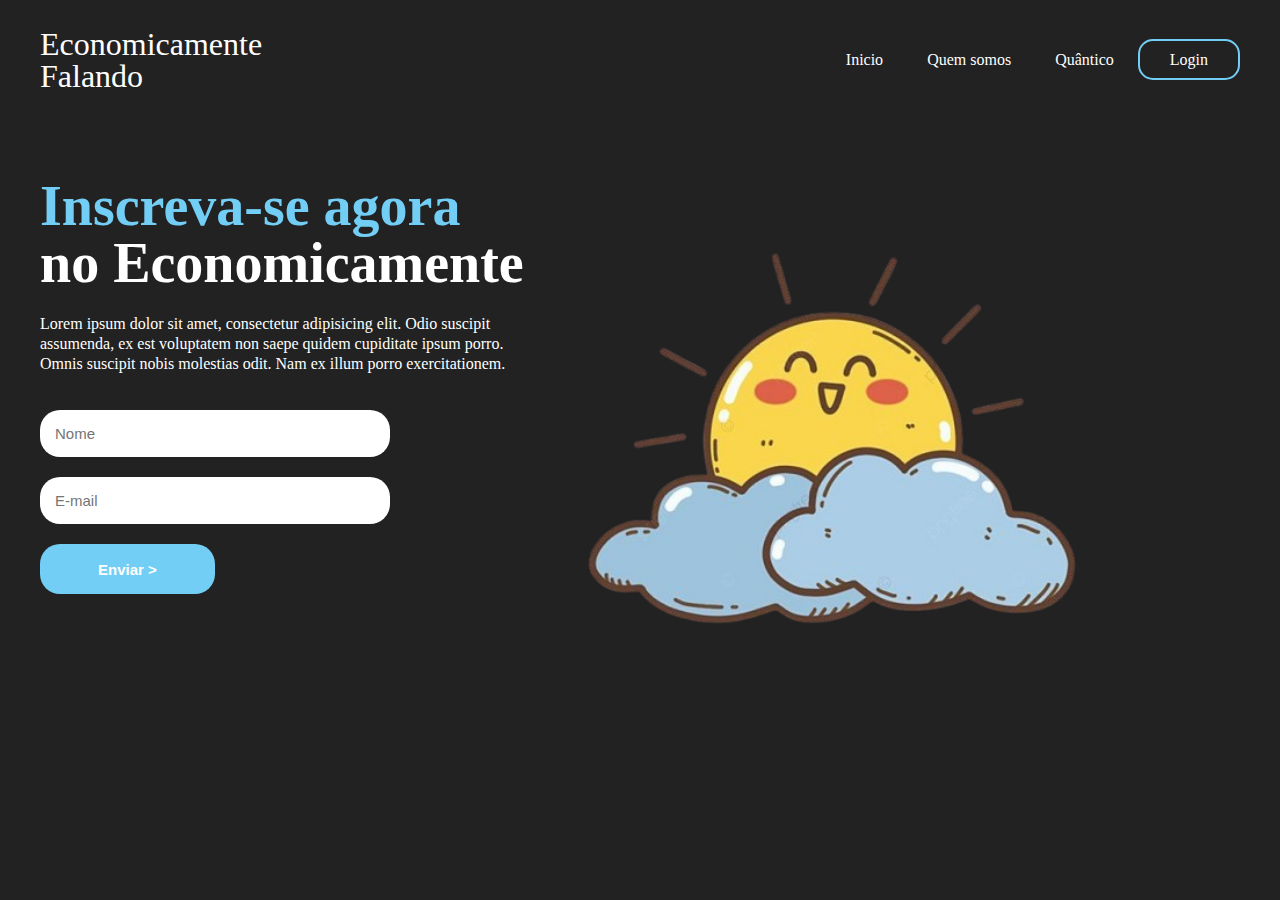
<file: nuvenzinha.html>
<!DOCTYPE html>
<html lang="pt-br">
<head>
    <meta charset="UTF-8">
    <meta name="viewport" content="width=device-width>, initial-scale=1.0">
    <title>Document</title>
    <link href="cloud.css" rel="stylesheet">
    <link href="sunny.css" rel="stylesheet">
    
</head>
<body>
    <header>
        <div id="title">
          <h1>Economicamente</h1>
          <h1>Falando</h1>  
        </div>

        <ul>
           <a href="nuvenzinha2.html"><li>Inicio</li></a>
           <a href="#"><li>Quem somos</li></a>
           <a href="#"><li>Quântico</li></a>
           <a href="#" id="Inscreva-se-btn"><li>Login</li></a>
        </ul>
    </header>

    <main>
        <aside>
            <h2><span>Inscreva-se agora</span></h2>
            <h2>no Economicamente</h2>
            
            <p>
                Lorem ipsum dolor sit amet, consectetur adipisicing elit. Odio suscipit assumenda, ex est voluptatem non saepe quidem cupiditate ipsum porro. Omnis suscipit nobis molestias odit. Nam ex illum porro exercitationem.
            </p>
            <form>
                <input type="text" placeholder="Nome">
                <input type="email" placeholder="E-mail">
                <input type="submit" value="Enviar >">
            </form>
        </aside>

        <article>
            <img src="amarelo_01-removebg-preview.png" alt="one sun smiling yellow with two clouds">
        </article>
    </main>

</body>
</html>
</file>
<file: cloud.css>
body{background-color: rgb(34, 34, 34);
    color: white;  
    font-family:Georgia, 'Times New Roman', Times, serif;
    max-width: 1200px;
    margin: 0 auto;
    padding: 15px;
}

header{
    display: flex;
    flex-direction: row;
    justify-content: space-between;
    align-items: center;
}

#title{
    flex-direction: column;
    line-height: 10px;
}

li{
    display: inline-block;
    margin: 20px;
}

a{
    color: white;
}

a:hover{
    color: #73CEF5;
    transition: 0.3s all;
}

#Inscreva-se-btn{
    border: 2px solid #73CEF5;
    padding: 10px;
    border-radius: 15px;
}

#Inscreva-se-btn:hover{
    background-color: #73CEF5;
    color: white;
}

h1{
    font-weight: 200;
}

main{
    display: flex;
    flex-direction: row;
    margin-top: 50px;
}

h2{
    font-size: 56px;
    line-height: 10px;
    font-family: Georgia, 'Times New Roman', Times, serif;
}

span{
    color:#73CEF5 ;
}

p{
    line-height: 20px;
    max-width: 500px;
    font-family: Georgia, 'Times New Roman', Times, serif;
}

img{
    width: 580px;
}

form{
    display: flex;
    flex-direction: column;
    width: 70%;
}

form [type="submit"]{
    height: 50px;
    width: 50%;
    background-color: #73CEF5;
    color: white;
    font-weight: bold;
}
form [type="submit"]:hover{
    cursor: pointer;
}
input{
    margin-top: 20px;
    padding: 15px;
    border-radius: 20px;
    border: none;
    font-size: 15px;
}
</file>
<file: sunny.css>
@media screen and (max-width: 760px){
    
    header{
        flex-direction: column;
    }

    main{
        flex-direction: column;
    }

    h2{
        font-size: 38px;
    }

    form{
        margin: 0 auto;
        width: 100%;
    }

    input{
        align-self: center;
    }

    img{
        margin-top: 100px;
        width: 360px;
    }


    ul{
        text-align: center;
    }
}
</file>
